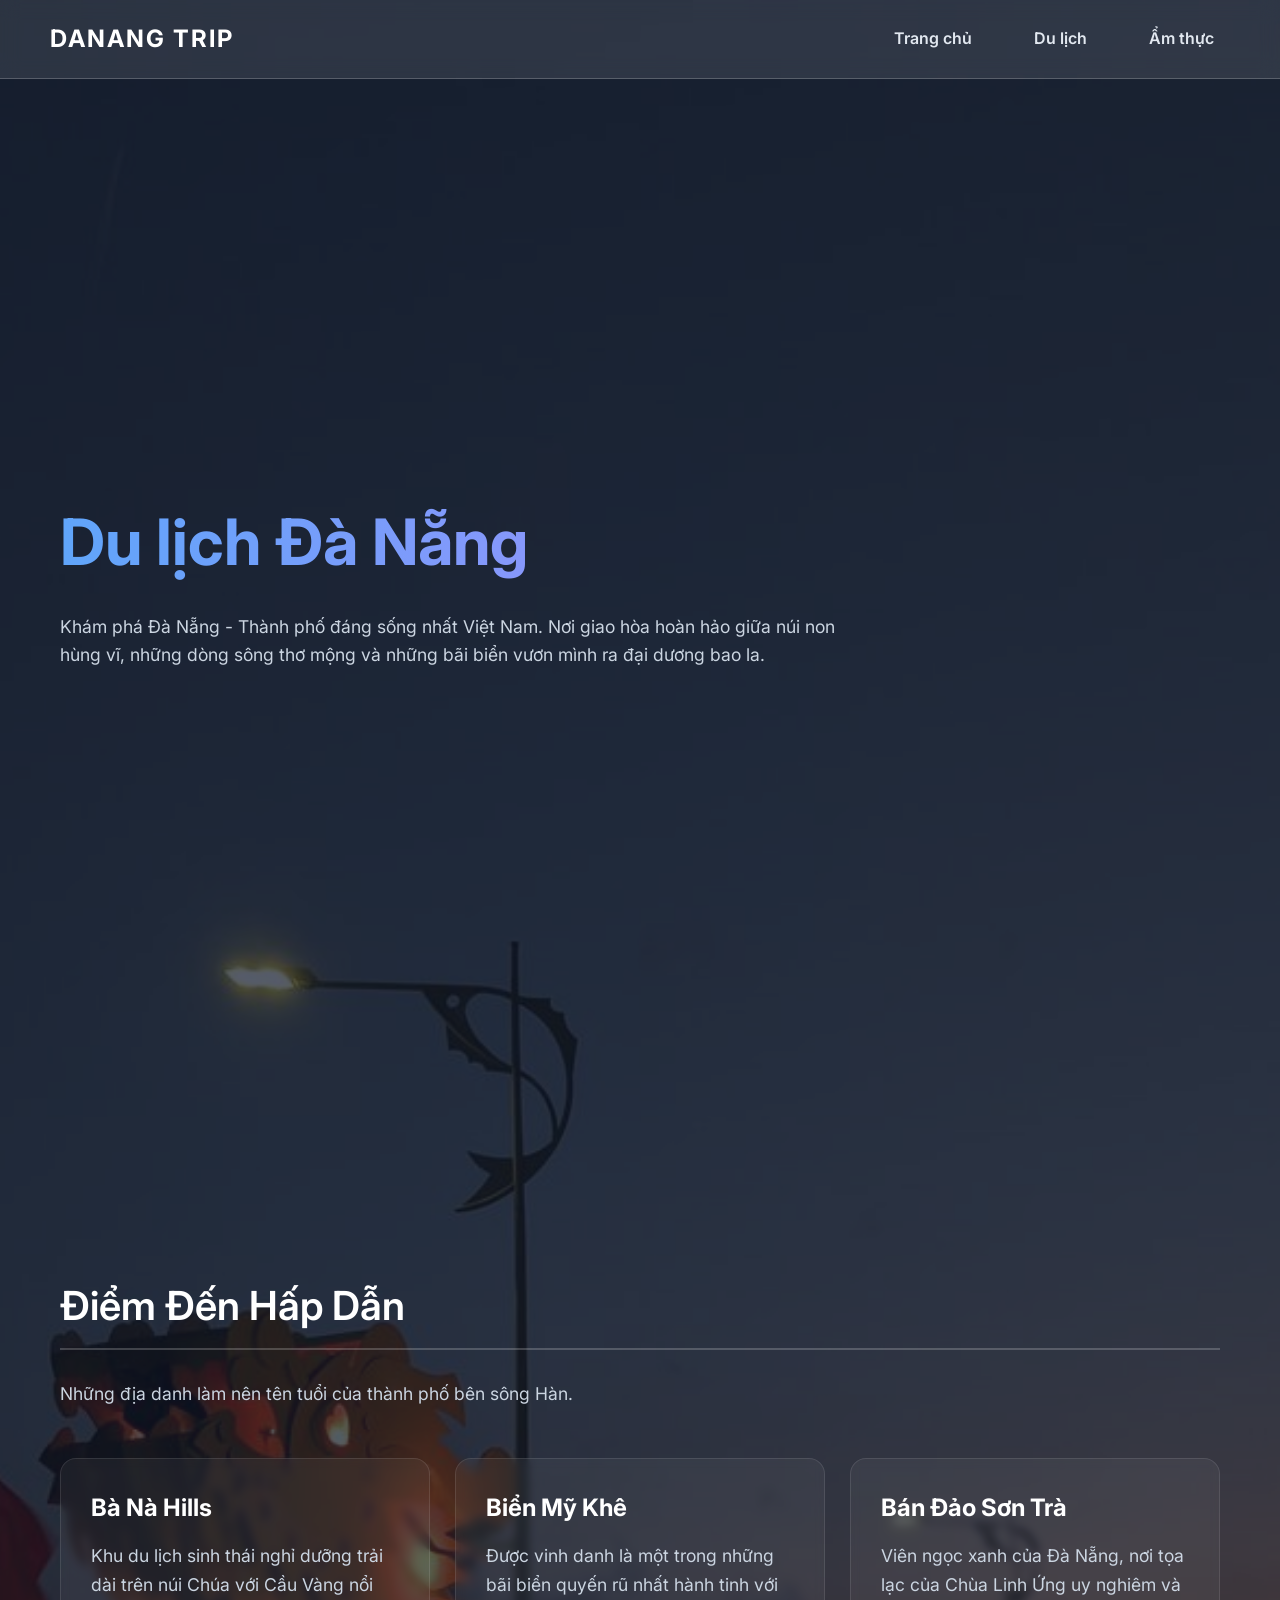
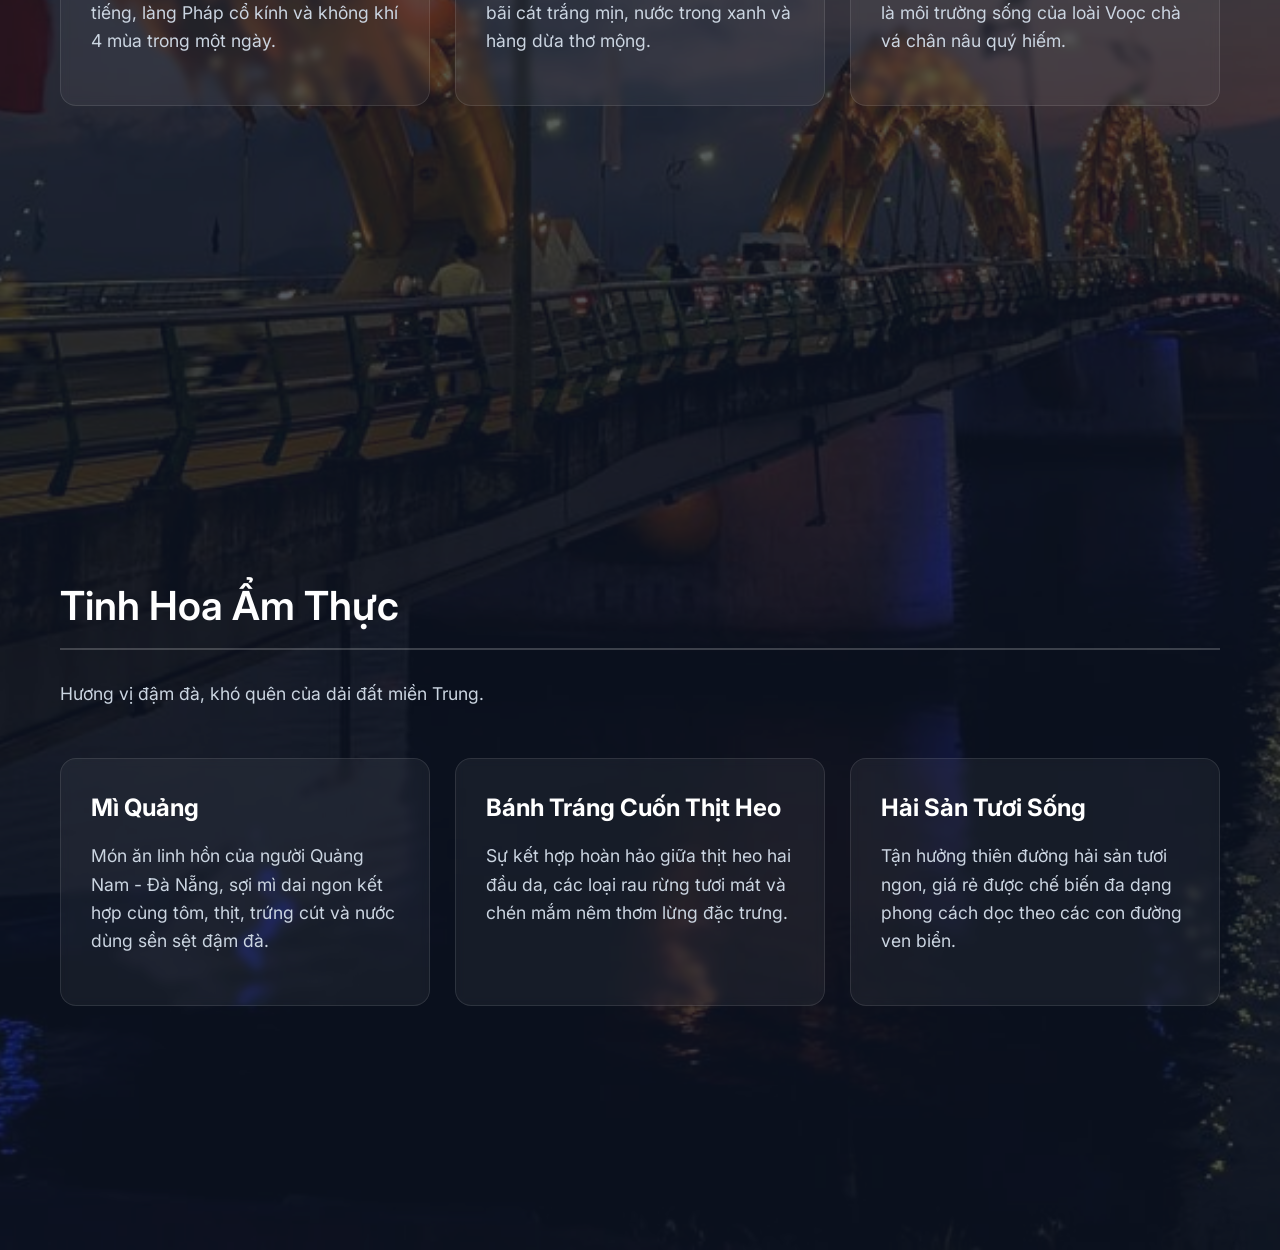
<file: index.html>
<!DOCTYPE html>
<html lang="vi">
<head>
    <meta charset="UTF-8">
    <meta name="viewport" content="width=device-width, initial-scale=1.0">
    <title>Khám Phá Đà Nẵng</title>
    <link href="https://fonts.googleapis.com/css2?family=Inter:wght@300;400;600;700&display=swap" rel="stylesheet">
    <link rel="stylesheet" href="style.css">
    <style>
        body {
            background-image: url('images/background.png'); 
            background-size: cover;
            background-position: center top;
            background-repeat: no-repeat;
        }
    </style>
</head>
<body>

    <div class="overlay">
        <header>
            <a href="#trang-chu" class="logo">DaNang Trip</a>
            <nav>
                <ul>
                    <li><a href="#trang-chu">Trang chủ</a></li>
                    <li><a href="#du-lich">Du lịch</a></li>
                    <li><a href="#am-thuc">Ẩm thực</a></li>
                </ul>
            </nav>
        </header>

        <div class="container">
            <section id="trang-chu">
                <h1>Du lịch Đà Nẵng</h1>
                <p>Khám phá Đà Nẵng - Thành phố đáng sống nhất Việt Nam. Nơi giao hòa hoàn hảo giữa núi non hùng vĩ, những dòng sông thơ mộng và những bãi biển vươn mình ra đại dương bao la.</p>
            </section>

            <section id="du-lich">
                <h2>Điểm Đến Hấp Dẫn</h2>
                <p>Những địa danh làm nên tên tuổi của thành phố bên sông Hàn.</p>
                <div class="grid-container">
                    <div class="card">
    <h3><a href="bana.html">Bà Nà Hills</a></h3>
    <p>Khu du lịch sinh thái nghỉ dưỡng trải dài trên núi Chúa với Cầu Vàng nổi tiếng, làng Pháp cổ kính và không khí 4 mùa trong một ngày.</p>
</div>
<div class="card">
    <h3><a href="mykhe.html">Biển Mỹ Khê</a></h3>
    <p>Được vinh danh là một trong những bãi biển quyến rũ nhất hành tinh với bãi cát trắng mịn, nước trong xanh và hàng dừa thơ mộng.</p>
</div>
<div class="card">
    <h3><a href="son-tra.html">Bán Đảo Sơn Trà</a></h3>
    <p>Viên ngọc xanh của Đà Nẵng, nơi tọa lạc của Chùa Linh Ứng uy nghiêm và là môi trường sống của loài Voọc chà vá chân nâu quý hiếm.</p>
</div>
                </div>
            </section>

            <section id="am-thuc">
    <h2>Tinh Hoa Ẩm Thực</h2>
    <p>Hương vị đậm đà, khó quên của dải đất miền Trung.</p>
    <div class="grid-container">
        <div class="card">
            <h3><a href="miquang.html">Mì Quảng</a></h3>
            <p>Món ăn linh hồn của người Quảng Nam - Đà Nẵng, sợi mì dai ngon kết hợp cùng tôm, thịt, trứng cút và nước dùng sền sệt đậm đà.</p>
        </div>
        <div class="card">
            <h3><a href="banhtrang.html">Bánh Tráng Cuốn Thịt Heo</a></h3>
            <p>Sự kết hợp hoàn hảo giữa thịt heo hai đầu da, các loại rau rừng tươi mát và chén mắm nêm thơm lừng đặc trưng.</p>
        </div>
        <div class="card">
            <h3><a href="haisan.html">Hải Sản Tươi Sống</a></h3>
            <p>Tận hưởng thiên đường hải sản tươi ngon, giá rẻ được chế biến đa dạng phong cách dọc theo các con đường ven biển.</p>
        </div>
    </div>
</section>
        </div>
    </div>

</body>
</html>
</file>
<file: style.css>
* {
    margin: 0;
    padding: 0;
    box-sizing: border-box;
    font-family: 'Inter', sans-serif;
}

html {
    scroll-behavior: smooth;
}

body {
    color: #ffffff;
    line-height: 1.6;
}

.overlay {
    background-color: rgba(15, 23, 42, 0.7);
    min-height: 100vh;
    width: 100%;
}

header {
    position: fixed;
    top: 0;
    left: 0;
    width: 100%;
    padding: 20px 50px;
    background: rgba(255, 255, 255, 0.1);
    backdrop-filter: blur(10px);
    -webkit-backdrop-filter: blur(10px);
    border-bottom: 1px solid rgba(255, 255, 255, 0.2);
    z-index: 1000;
    display: flex;
    justify-content: space-between;
    align-items: center;
}

.logo {
    font-size: 24px;
    font-weight: 700;
    color: #fff;
    text-decoration: none;
    letter-spacing: 2px;
    text-transform: uppercase;
}

nav ul {
    list-style: none;
    display: flex;
    gap: 30px;
}

nav ul li a {
    text-decoration: none;
    color: #e2e8f0;
    font-size: 16px;
    font-weight: 600;
    padding: 8px 16px;
    border-radius: 8px;
    transition: all 0.3s ease;
}

nav ul li a:hover {
    background: rgba(255, 255, 255, 0.2);
    color: #ffffff;
}

.container {
    max-width: 1200px;
    margin: 0 auto;
    padding: 100px 20px 50px;
}

section {
    min-height: 100vh;
    display: flex;
    flex-direction: column;
    justify-content: center;
    padding-top: 80px;
}

h1 {
    font-size: 4rem;
    font-weight: 700;
    margin-bottom: 20px;
    background: linear-gradient(to right, #60a5fa, #c084fc);
    -webkit-background-clip: text;
    -webkit-text-fill-color: transparent;
}

h2 {
    font-size: 2.5rem;
    font-weight: 600;
    margin-bottom: 30px;
    border-bottom: 2px solid rgba(255, 255, 255, 0.2);
    padding-bottom: 10px;
    display: inline-block;
}

p {
    font-size: 1.1rem;
    margin-bottom: 20px;
    color: #cbd5e1;
    max-width: 800px;
}

.grid-container {
    display: grid;
    grid-template-columns: repeat(auto-fit, minmax(300px, 1fr));
    gap: 25px;
    margin-top: 30px;
}

.card {
    background: rgba(255, 255, 255, 0.05);
    border: 1px solid rgba(255, 255, 255, 0.1);
    padding: 30px;
    border-radius: 16px;
    backdrop-filter: blur(5px);
    transition: transform 0.3s ease, background 0.3s ease;
}

.card:hover {
    transform: translateY(-10px);
    background: rgba(255, 255, 255, 0.1);
}

.card h3 {
    font-size: 1.5rem;
    margin-bottom: 15px;
}

.card h3 a {
    color: #fff;
    text-decoration: none;
    transition: color 0.3s ease;
}

.card h3 a:hover {
    color: #60a5fa;
    text-decoration: underline;
}

.btn {
    display: inline-block;
    margin-top: 20px;
    padding: 12px 30px;
    background: linear-gradient(135deg, #3b82f6, #8b5cf6);
    color: white;
    text-decoration: none;
    border-radius: 30px;
    font-weight: 600;
    transition: transform 0.2s, box-shadow 0.2s;
}

.btn:hover {
    transform: scale(1.05);
    box-shadow: 0 10px 20px rgba(0,0,0,0.3);
}

footer {
    text-align: center;
    padding: 30px;
    border-top: 1px solid rgba(255, 255, 255, 0.1);
    margin-top: 50px;
    color: #94a3b8;
}
</file>
